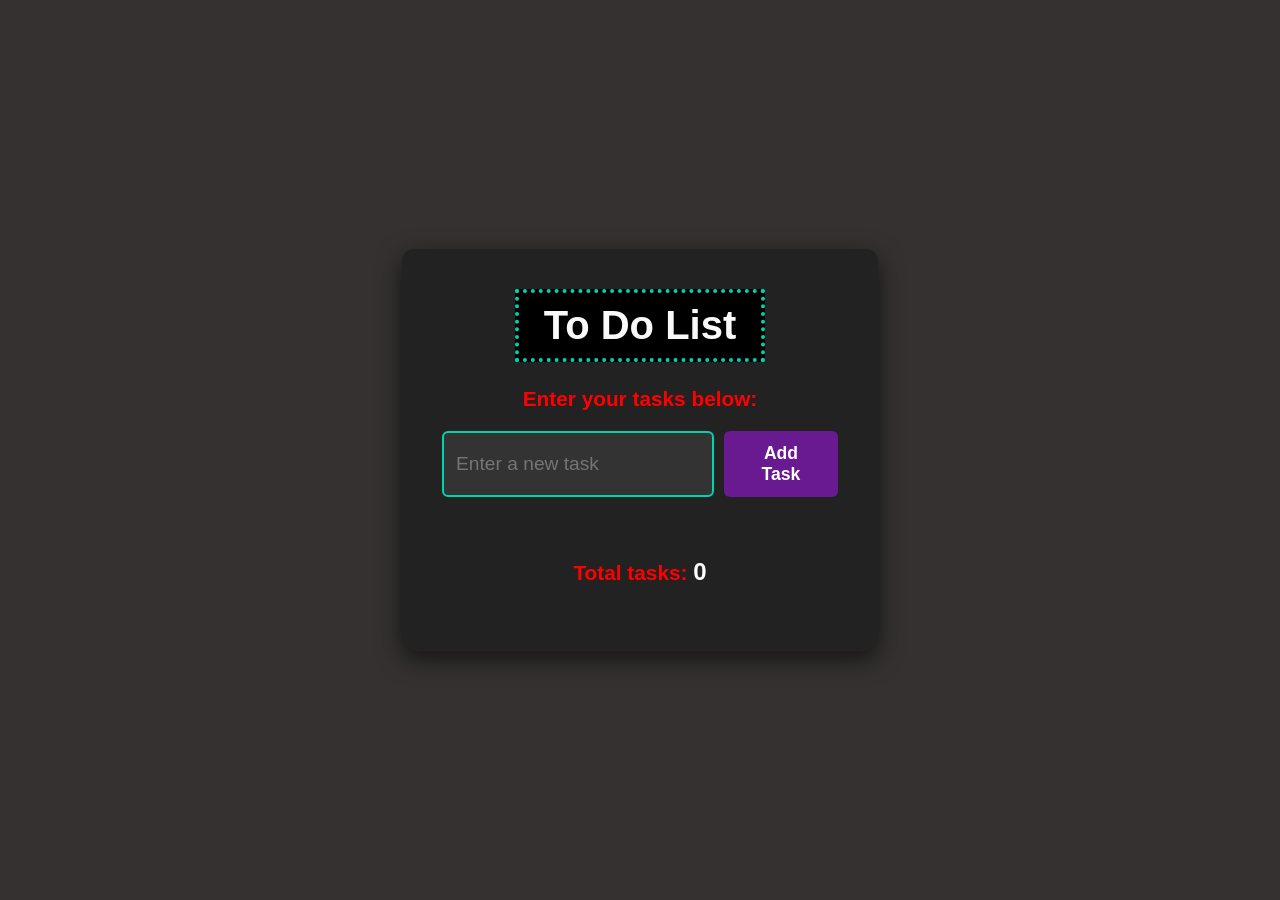
<file: index.html>
<!DOCTYPE html>
<html lang="en">
<head>
    <meta charset="UTF-8">
    <meta name="viewport" content="width=device-width, initial-scale=1.0">
    <link rel="stylesheet" href="Tofase(2).css">
    <title>To Do List</title>
</head>
<body>
    <div class="app">
        <h1 id="title">To Do List</h1>
        <p class="description">Enter your tasks below:</p>
        
        <div class="input-container">
            <input type="text" id="taskInput" placeholder="Enter a new task">
            <button type="button" id="addTask">Add Task</button>
        </div>
        
        <p id="message"></p>
        <p class="counter-text">Total tasks: <span id="taskCount">0</span></p>
        
        <ul id="taskList"></ul>
    </div>
    <script src="Tofase(2).js"></script>
</body>
</html>
</file>
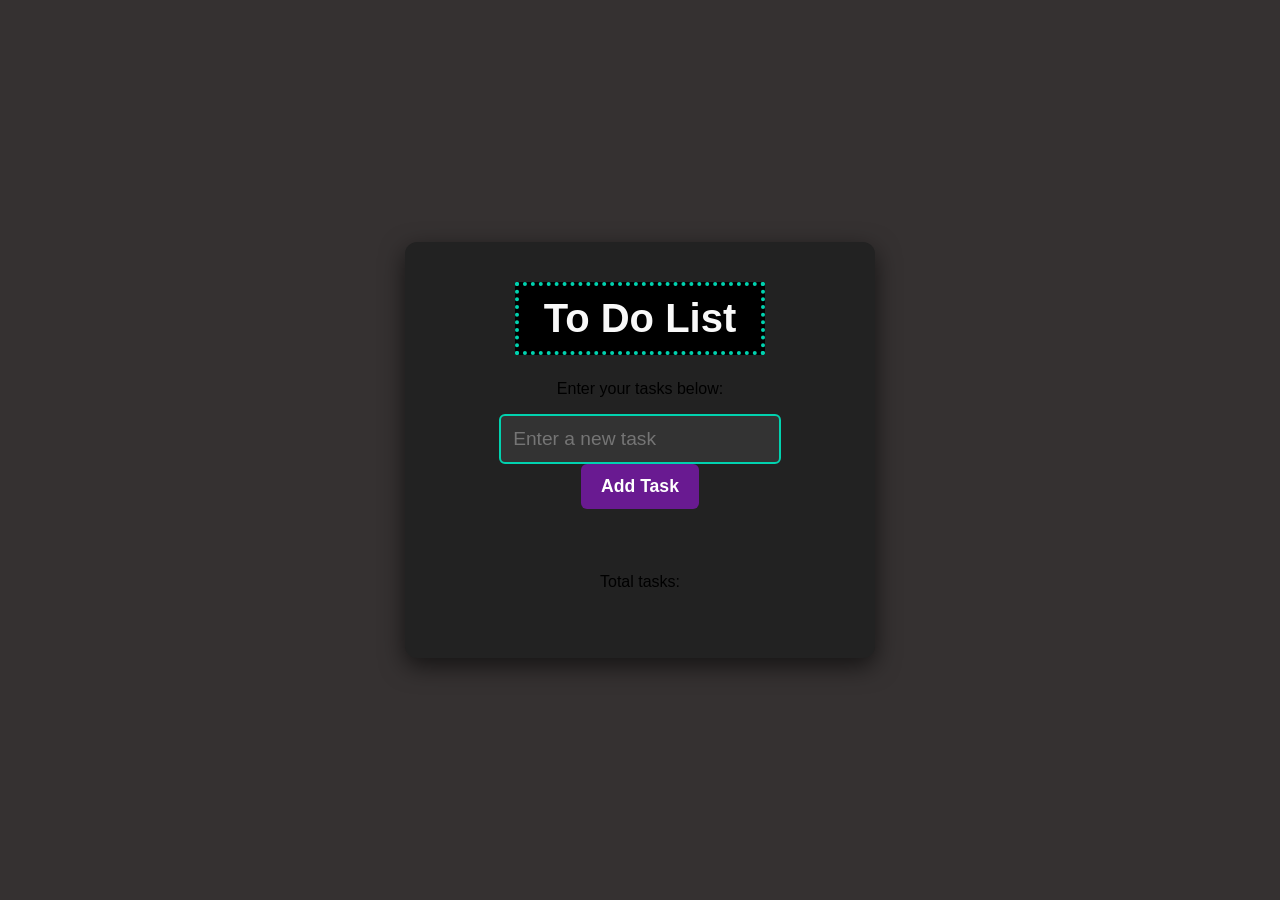
<file: tofase(2).html>
<!DOCTYPE html>
<html lang="en">
<head>
    <meta charset="UTF-8">
    <meta name="viewport" content="width=device-width, initial-scale=1.0">
    <link rel="stylesheet" href="Tofase(2).css">
    <title>To Do List</title>
</head>
<body>
    <div class="app">
    <h1 id="title">To Do List</h1>
    <p>Enter your tasks below:</p>
    <input type="text" id="taskInput" placeholder="Enter a new task">
    <button type="button" id="addTask">Add Task</button>
    <p id="message"></p>
    <p>Total tasks: <span id="taskCount"></span></p>
    <ul id="taskList"></ul>
    <script src="Tofase(2).js"></script>
    </div>
</body>
</html>
</file>
<file: Tofase(2).css>
/* تلوين الخلفية العامة وتوسيط الحاوية في نصف الشاشة */
html, body {
    background-color: rgb(53, 49, 49);
    font-family: Arial, sans-serif;
    display: flex;
    justify-content: center;
    align-items: center;
    min-height: 100vh;
    margin: 0;
    padding: 0;
}

/* حاوية التطبيق الرئيسية وتوسيط محتواها */
.app {
    background-color: #222222;
    padding: 40px;
    border-radius: 12px;
    box-shadow: 0 8px 25px rgba(0, 0, 0, 0.6);
    width: 100%;
    max-width: 550px; /* جعلنا الصندوق أعرض قليلاً ليناسب الخط الكبير */
    text-align: center; /* توسيط كل النصوص */
}

/* تنسيق العنوان الرئيسي - خط كبير جداً في المنتصف */
h1 {
    color: #f9f9f9;
    font-size: 2.5rem; /* خط كبير ومميز */
    text-align: center;
    border: 4px dotted #01d2af;
    margin: 0 auto 25px auto;
    width: fit-content;
    padding: 10px 25px;
    background-color: rgb(0, 0, 0);
}

/* تنسيق نص الوصف باللون الأحمر وخط كبير */
p.description {
    font-size: 1.3rem; /* تكبير الخط */
    color: #ff0000;
    margin-bottom: 20px;
    font-weight: bold;
}

/* حاوية حقل الإدخال والزر لترتيبهم في المنتصف */
.input-container {
    display: flex;
    justify-content: center;
    gap: 10px;
    margin-bottom: 15px;
}

/* تنسيق حقل الإدخال الرئيسي - خط كبير وواضح */
input#taskInput {
    padding: 12px;
    font-size: 1.2rem; /* تكبير خط الكتابة */
    border: 2px solid #01d2af;
    border-radius: 6px;
    background-color: #333;
    color: white;
    width: 65%;
    outline: none;
}

/* تنسيق الزر الرئيسي - خط كبير وتصميم متناسق */
button#addTask {
    background-color: #691a91;
    color: white;
    border: none;
    padding: 12px 20px;
    font-size: 1.1rem; /* تكبير خط الزر */
    font-weight: bold;
    border-radius: 6px;
    cursor: pointer;
    transition: background-color 0.2s;
}

button#addTask:hover {
    background-color: #521372;
}

/* رسالة الخطأ أو النجاح في المنتصف وبخط كبير */
#message {
    font-size: 1.2rem;
    font-weight: bold;
    height: 25px;
    margin: 15px 0;
    text-align: center;
}

/* نص عداد المهام */
.counter-text {
    font-size: 1.3rem;
    color: #ff0000;
    font-weight: bold;
    margin-bottom: 20px;
}

#taskCount {
    color: #ffffff;
    font-size: 1.5rem; /* جعل الرقم أكبر */
}

/* قائمة المهام المضافة */
#taskList {
    list-style: none;
    padding: 0;
    margin-top: 25px;
}

/* تنسيق السطر الخاص بكل مهمة وتوسيط العناصر داخله عمودياً */
#taskList li {
    background-color: #1a1a1a;
    padding: 15px;
    border-radius: 6px;
    margin-bottom: 12px;
    display: flex;
    justify-content: space-between;
    align-items: center; /* محاذاة العناصر في المنتصف عمودياً */
    border-left: 5px solid #01d2af;
    gap: 15px;
}

/* نص المهمة المضافة داخل القائمة */
.task-text {
    color: #ffffff;
    font-size: 1.2rem; /* خط كبير للمهمة */
    font-weight: bold;
    flex: 1;
    text-align: left;
    word-break: break-all;
}

/* حقل الملاحظات الصغير داخل المهمة */
.task-note {
    width: 35%;
    padding: 8px;
    font-size: 1rem; /* خط مناسب للملاحظة */
    background-color: #2b2b2b;
    border: 1px solid #555;
    color: #fff;
    border-radius: 4px;
    outline: none;
}

.task-note:focus {
    border-color: #01d2af;
}

/* زر الحذف الخاص بكل مهمة */
.delete-btn {
    background-color: #ff0000;
    color: white;
    border: none;
    padding: 8px 14px;
    font-size: 1rem; /* خط كبير لزر الحذف */
    font-weight: bold;
    border-radius: 4px;
    cursor: pointer;
}

.delete-btn:hover {
    background-color: #b30000;
}
</file>
